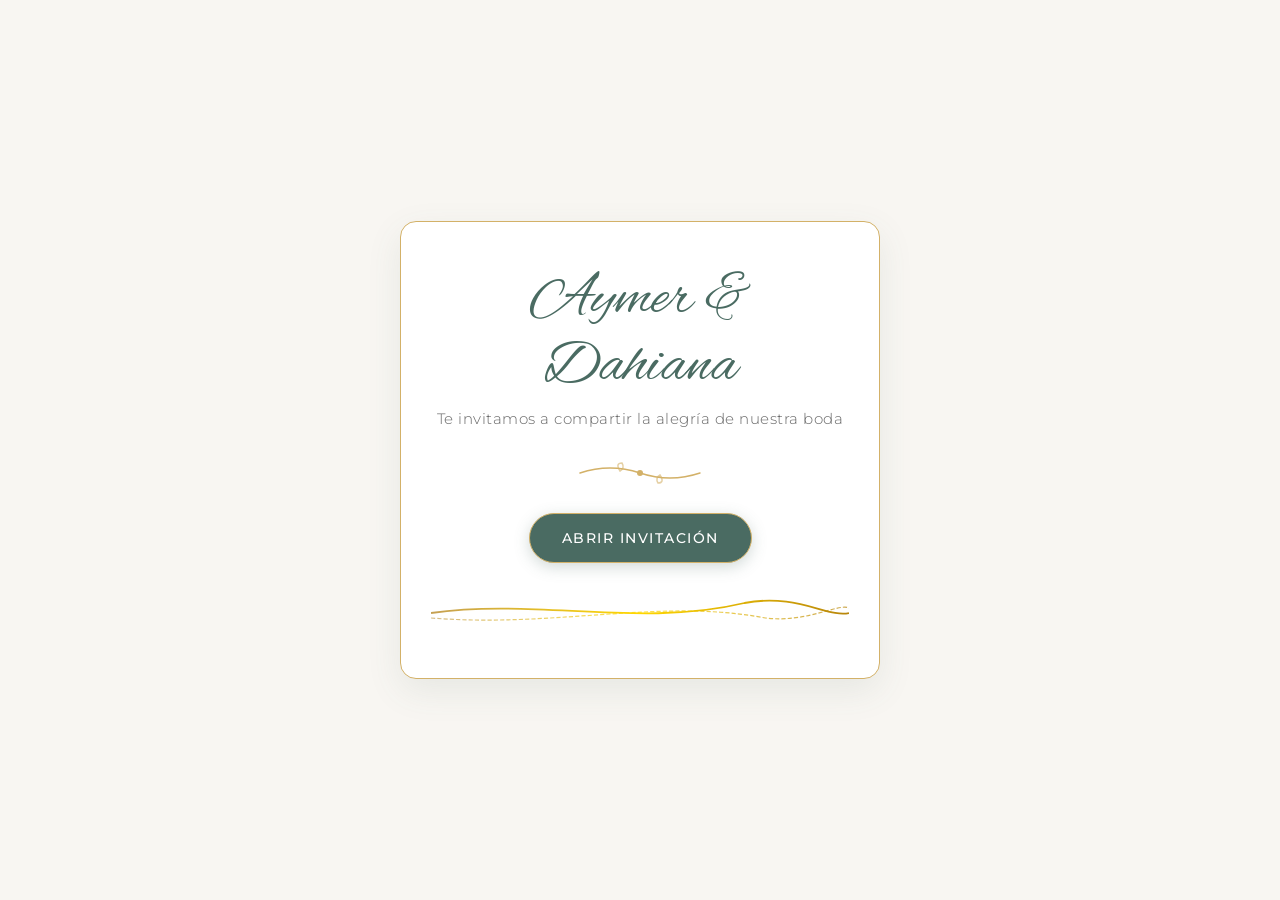
<file: index.html>
<!DOCTYPE html>
<html lang="es">
<head>
    <meta charset="UTF-8">
    <meta name="viewport" content="width=device-width, initial-scale=1.0">
    <title>Bienvenida - Dahiana & Aymer</title>

    <!-- Fuentes Tipográficas -->
    <link rel="preconnect" href="https://fonts.googleapis.com">
    <link rel="preconnect" href="https://fonts.gstatic.com" crossorigin>
    <link href="https://fonts.googleapis.com/css2?family=Alex+Brush&family=Montserrat:wght@300;400;500;600&display=swap" rel="stylesheet">

    <!-- Hoja de Estilos Externa -->
    <link rel="stylesheet" href="Entrada.css">
</head>
<body>

    <!-- TARJETA DE BIENVENIDA -->
    <main class="welcome-card">
        
        <h1 class="welcome-title">Aymer & Dahiana</h1>
        <p class="welcome-subtitle">Te invitamos a compartir la alegría de nuestra boda</p>

        <!-- Detalle Botánico Dorado -->
        <svg class="botanical-divider" viewBox="0 0 140 30" aria-hidden="true">
            <path d="M 10,15 Q 40,5 70,15 Q 100,25 130,15" />
            <circle cx="70" cy="15" r="3" fill="#D3B168" />
            <path d="M 50,13 Q 45,5 52,5 Q 55,10 50,13 Z" fill="#D3B168" opacity="0.6" />
            <path d="M 90,17 Q 95,25 88,25 Q 85,20 90,17 Z" fill="#D3B168" opacity="0.6" />
        </svg>

        <!-- BOTÓN DE REDIRECCIÓN CON PARÁMETRO DE REPRODUCCIÓN AUTO -->
            <a href="bosquejo.html" class="btn-open-invitation">
                Abrir Invitación
            </a>

        <!-- Listón Entrelazado Decorativo -->
        <div class="card-footer-ribbon" aria-hidden="true">
            <svg viewBox="0 0 400 40" preserveAspectRatio="none" style="width: 100%; height: 100%;">
                <defs>
                    <linearGradient id="gold-line-grad" x1="0%" y1="0%" x2="100%" y2="0%">
                        <stop offset="0%" stop-color="#C5A053" />
                        <stop offset="50%" stop-color="#FFD700" />
                        <stop offset="100%" stop-color="#B8860B" />
                    </linearGradient>
                </defs>
                <path d="M 0,20 C 100,5 200,35 300,10 C 350,0 380,25 400,20" stroke="url(#gold-line-grad)" stroke-width="1.8" fill="none" />
                <path d="M 0,25 C 120,35 220,5 320,25 C 360,30 390,10 400,15" stroke="url(#gold-line-grad)" stroke-width="1.2" stroke-dasharray="4 2" fill="none" opacity="0.7" />
            </svg>
        </div>

    </main>

</body>
</html>
</file>
<file: Entrada.css>
/* ==========================================
   PORTADA DE BIENVENIDA - BODA (portada.css)
   ========================================== */

:root {
    --bg-cream: #F8F6F2;
    --green-dark: #4A6B62;
    --green-sage: #8FA89B;
    --gold-accent: #D3B168;
    --gold-bright: #FFD700;
}

* {
    margin: 0;
    padding: 0;
    box-sizing: border-box;
}

body {
    background-color: var(--bg-cream);
    font-family: 'Montserrat', sans-serif;
    min-height: 100vh;
    display: flex;
    align-items: center;
    justify-content: center;
    padding: 20px;
    overflow: hidden;
    position: relative;
}

/* Contenedor principal */
.welcome-card {
    max-width: 480px;
    width: 100%;
    background-color: #FFFFFF;
    border: 1px solid var(--gold-accent);
    border-radius: 16px;
    padding: 45px 30px;
    text-align: center;
    box-shadow: 0 12px 35px rgba(74, 107, 98, 0.1);
    position: relative;
    z-index: 2;
}

/* Tipografía */
.welcome-title {
    font-family: 'Alex Brush', cursive;
    font-size: 3.8rem;
    color: var(--green-dark);
    margin-bottom: 8px;
    line-height: 1.1;
    font-weight: 400;
}

.welcome-subtitle {
    font-size: 0.95rem;
    color: #666666;
    font-weight: 300;
    margin-bottom: 30px;
    letter-spacing: 0.5px;
}

/* Divisor Botánico */
.botanical-divider {
    width: 140px;
    height: 30px;
    margin: 0 auto 25px auto;
    display: block;
}

.botanical-divider path {
    fill: none;
    stroke: var(--gold-accent);
    stroke-width: 1.5;
    stroke-linecap: round;
}

/* Enlace con apariencia de Botón */
.btn-open-invitation {
    display: inline-block;
    text-decoration: none;
    background-color: var(--green-dark);
    color: #FFFFFF;
    font-family: 'Montserrat', sans-serif;
    font-size: 0.85rem;
    font-weight: 500;
    letter-spacing: 1.5px;
    text-transform: uppercase;
    padding: 16px 32px;
    border: 1px solid var(--gold-accent);
    border-radius: 30px;
    transition: all 0.3s cubic-bezier(0.4, 0, 0.2, 1);
    box-shadow: 0 4px 15px rgba(74, 107, 98, 0.25);
    cursor: pointer;
}

.btn-open-invitation:hover {
    background-color: #3B564F;
    transform: translateY(-3px);
    box-shadow: 0 8px 22px rgba(74, 107, 98, 0.35);
    border-color: var(--gold-bright);
}

/* Footer Decorativo */
.card-footer-ribbon {
    margin-top: 30px;
    height: 40px;
    width: 100%;
}

/* Responsivo Móvil */
@media (max-width: 480px) {
    .welcome-card {
        padding: 35px 15px;
    }

    .welcome-title {
        font-size: 2.2rem;
        white-space: nowrap;
    }

    .btn-open-invitation {
        padding: 14px 26px;
        font-size: 0.8rem;
    }
}
</file>
